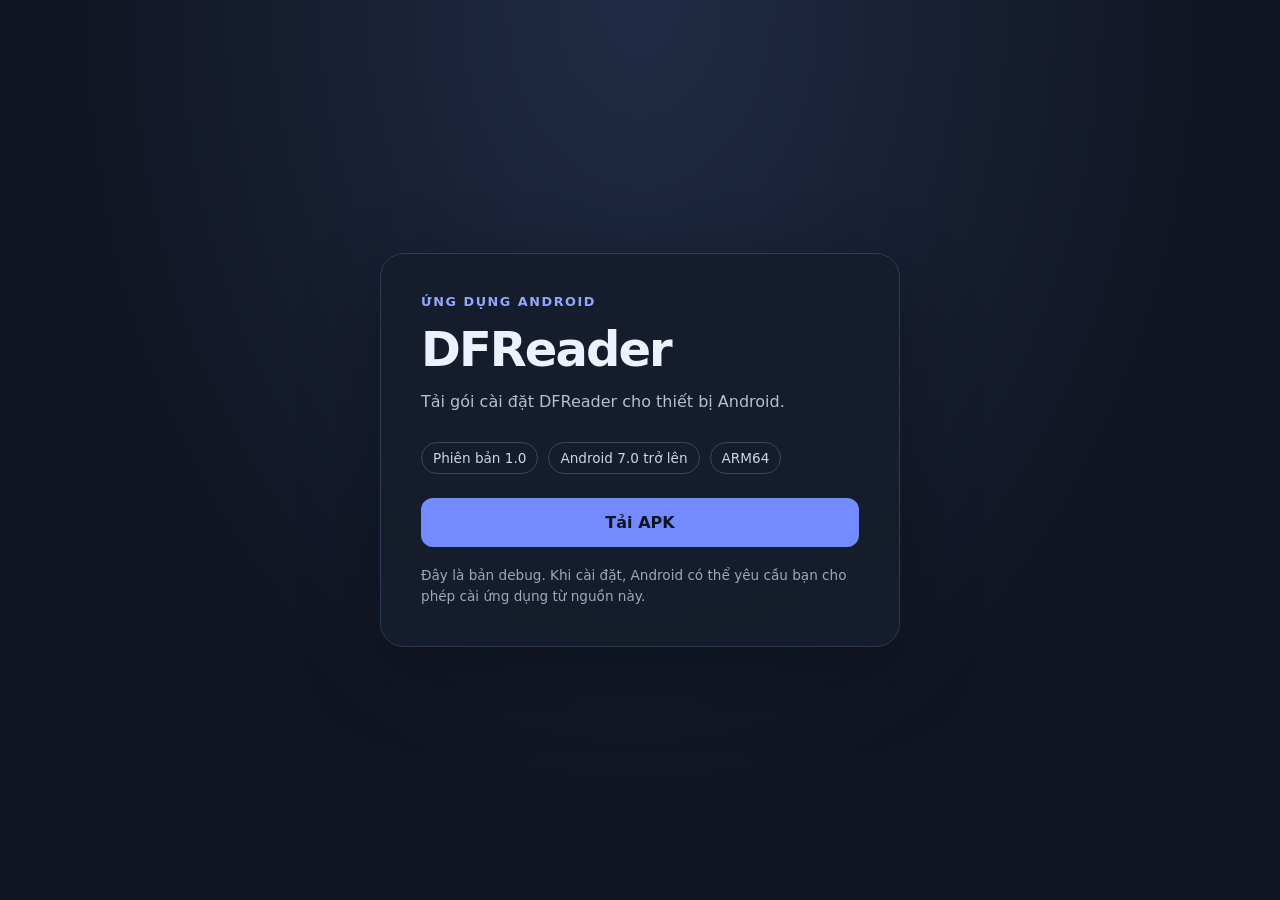
<file: dfreader/site/index.html>
<!doctype html>
<html lang="vi">
  <head>
    <meta charset="utf-8">
    <meta name="viewport" content="width=device-width, initial-scale=1">
    <meta name="theme-color" content="#101522">
    <title>Tải DFReader</title>
    <style>
      :root {
        color-scheme: dark;
        font-family: system-ui, -apple-system, BlinkMacSystemFont, "Segoe UI", sans-serif;
        background: #101522;
        color: #eef2ff;
      }

      * {
        box-sizing: border-box;
      }

      body {
        min-height: 100vh;
        margin: 0;
        display: grid;
        place-items: center;
        padding: 24px;
        background: radial-gradient(ellipse at top, #202b45 0, #101522 65%);
      }

      main {
        width: min(100%, 520px);
        padding: 40px;
        border: 1px solid #303b54;
        border-radius: 24px;
        background: rgb(22 29 44 / 94%);
        box-shadow: 0 24px 80px rgb(0 0 0 / 28%);
      }

      .eyebrow {
        margin: 0 0 12px;
        color: #91a7ff;
        font-size: 0.8rem;
        font-weight: 700;
        letter-spacing: 0.12em;
        text-transform: uppercase;
      }

      h1 {
        margin: 0;
        font-size: clamp(2rem, 8vw, 3rem);
        letter-spacing: -0.04em;
      }

      .description {
        margin: 12px 0 28px;
        color: #b6bfd2;
        line-height: 1.6;
      }

      .details {
        display: flex;
        gap: 10px;
        flex-wrap: wrap;
        margin-bottom: 24px;
      }

      .details span {
        padding: 7px 11px;
        border: 1px solid #394560;
        border-radius: 999px;
        color: #cbd4e8;
        font-size: 0.85rem;
      }

      .download {
        display: block;
        padding: 15px 20px;
        border-radius: 12px;
        background: #738bff;
        color: #101522;
        font-weight: 750;
        text-align: center;
        text-decoration: none;
        transition: background 150ms ease, transform 150ms ease;
      }

      .download:hover {
        transform: translateY(-1px);
        background: #91a4ff;
      }

      .note {
        margin: 18px 0 0;
        color: #9da8be;
        font-size: 0.85rem;
        line-height: 1.5;
      }

      @media (max-width: 480px) {
        main {
          padding: 28px 22px;
        }
      }
    </style>
  </head>
  <body>
    <main>
      <p class="eyebrow">Ứng dụng Android</p>
      <h1>DFReader</h1>
      <p class="description">Tải gói cài đặt DFReader cho thiết bị Android.</p>
      <div class="details" aria-label="Thông tin ứng dụng">
        <span>Phiên bản 1.0</span>
        <span>Android 7.0 trở lên</span>
        <span>ARM64</span>
      </div>
      <a class="download" href="./dfreader-debug.apk" download>Tải APK</a>
      <p class="note">Đây là bản debug. Khi cài đặt, Android có thể yêu cầu bạn cho phép cài ứng dụng từ nguồn này.</p>
    </main>
  </body>
</html>
</file>
